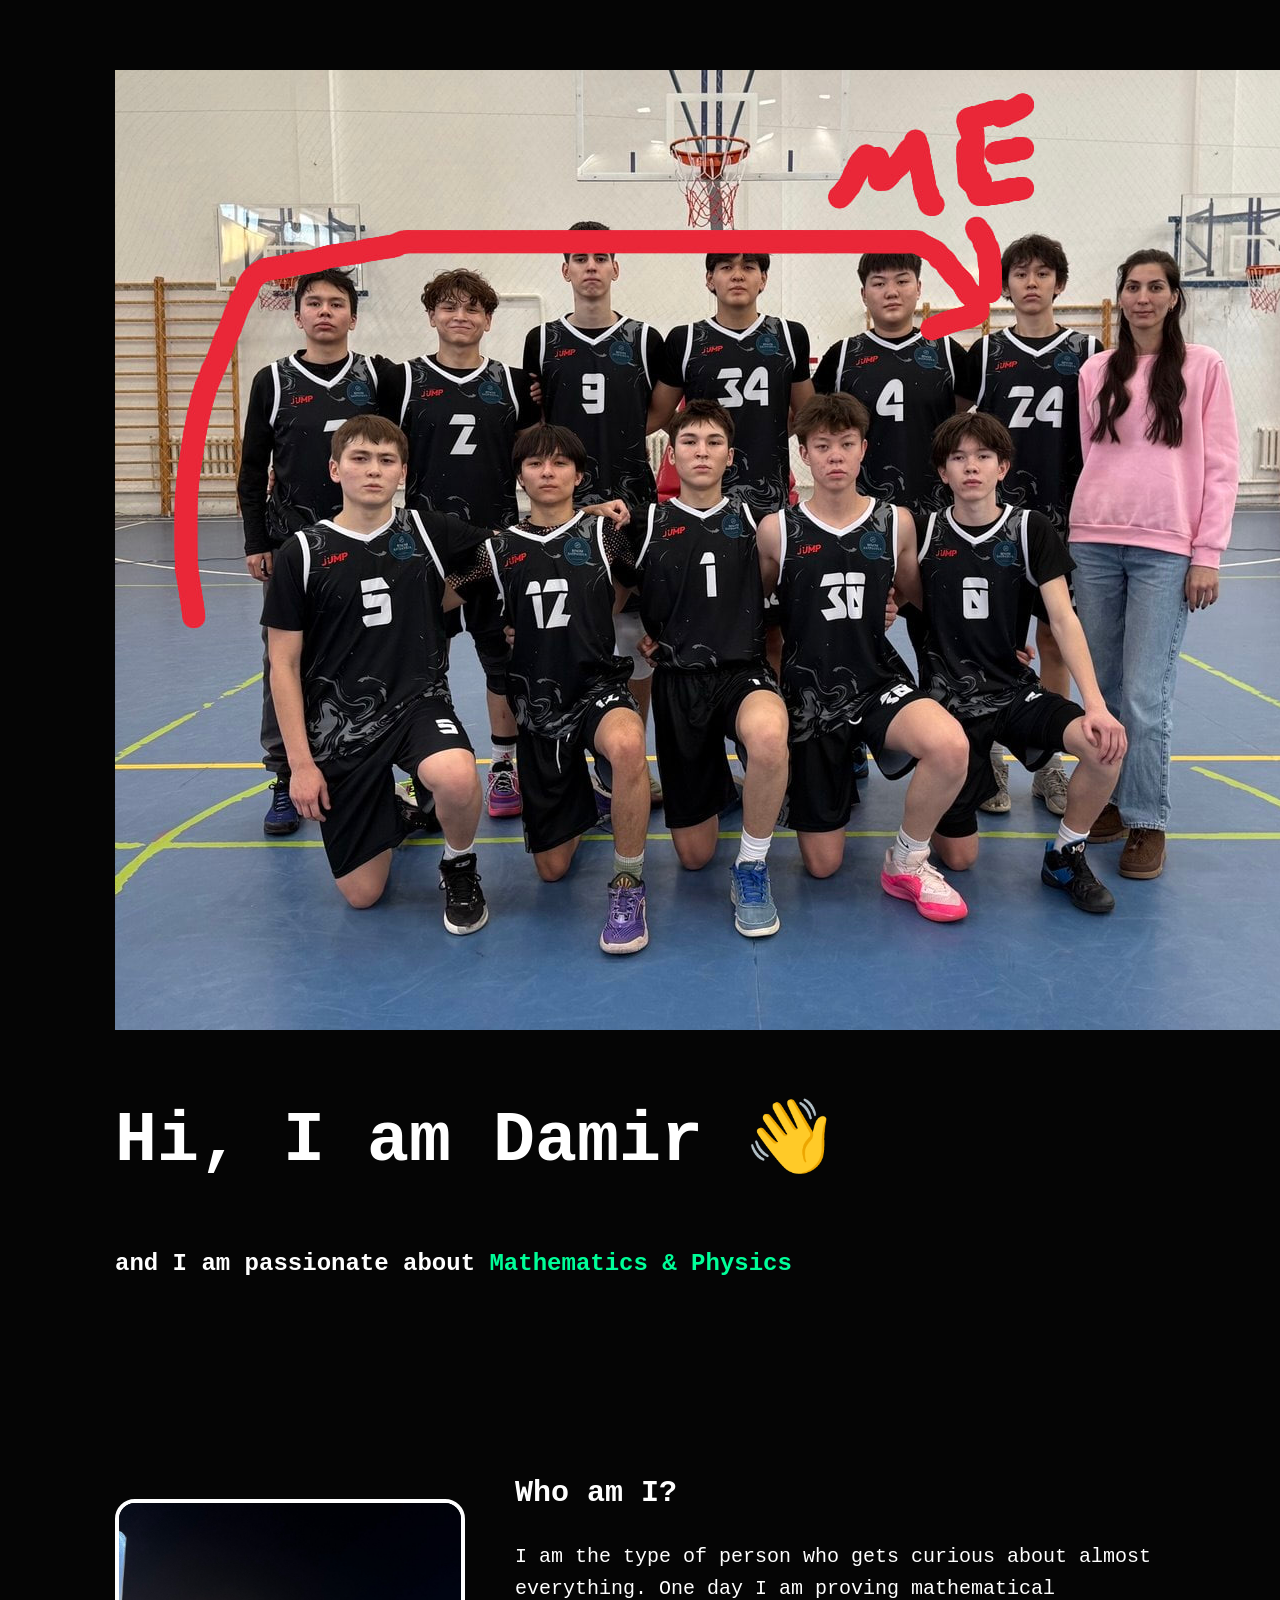
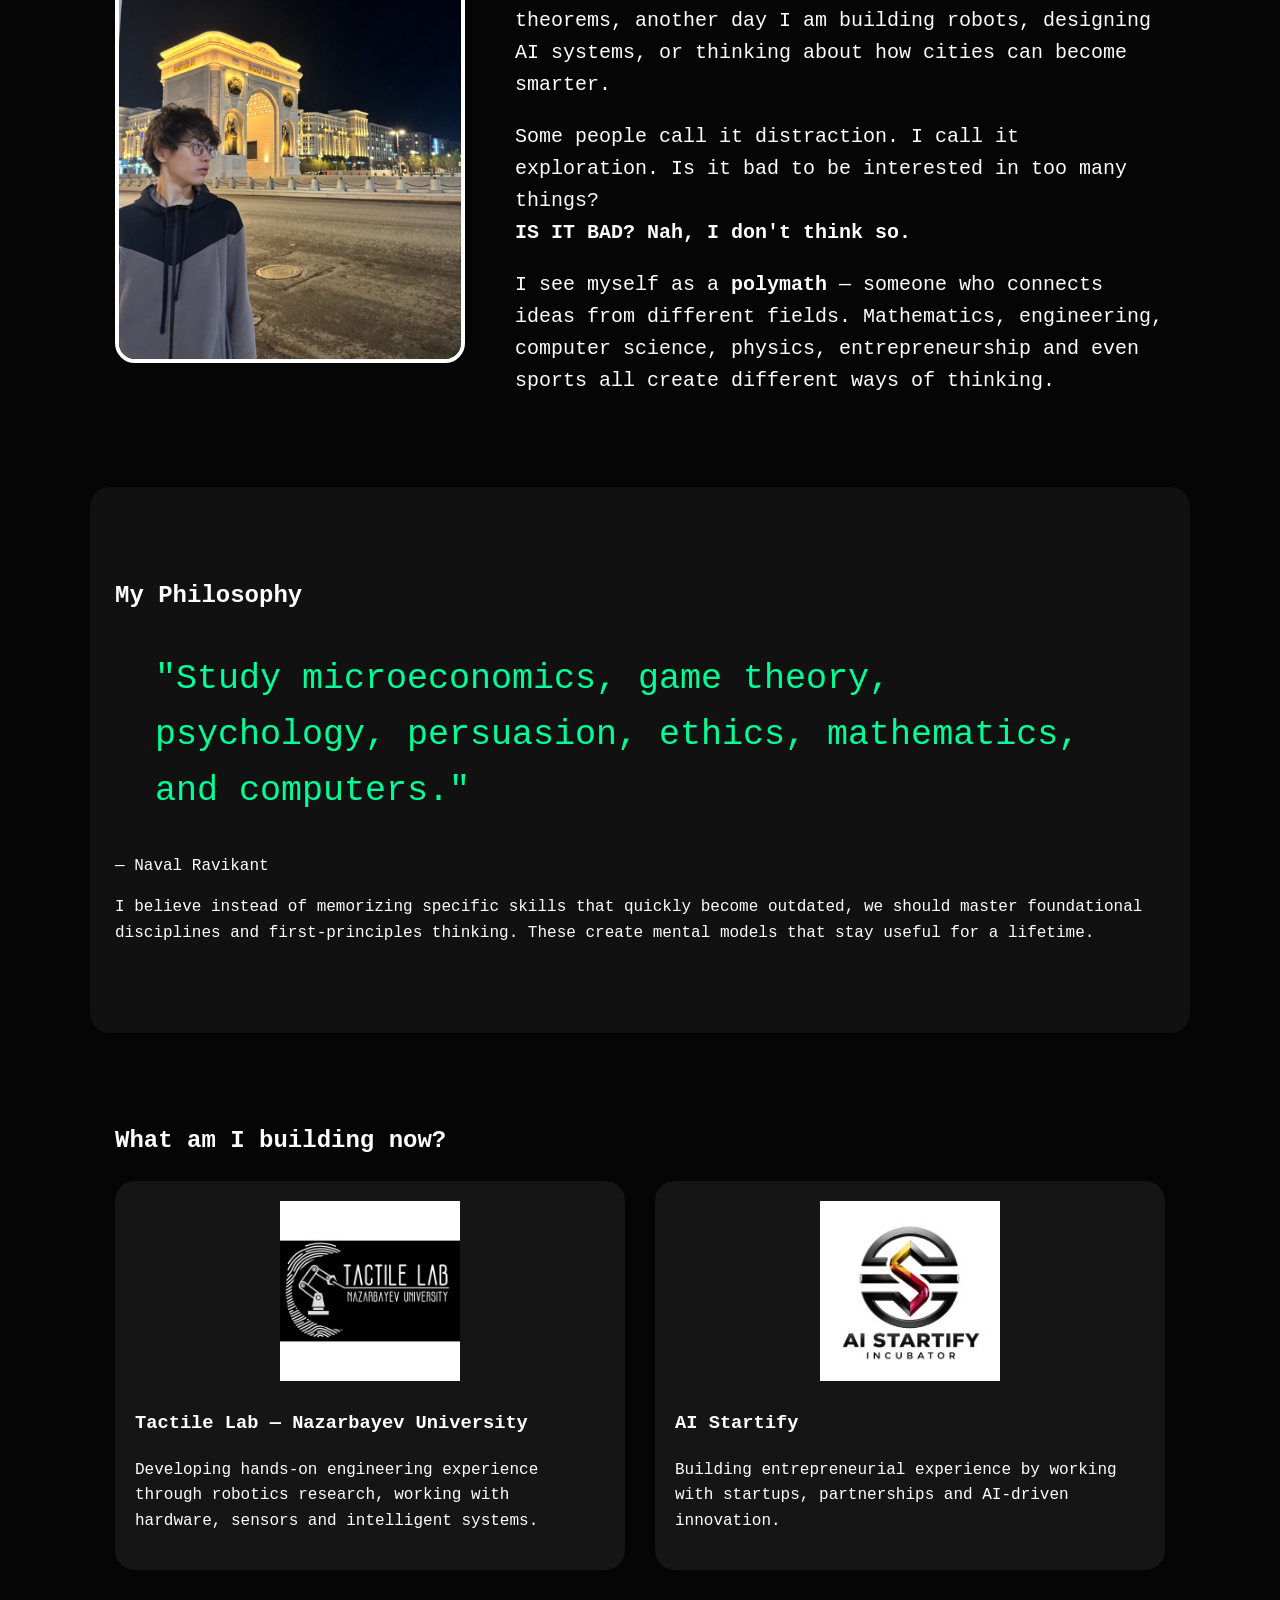
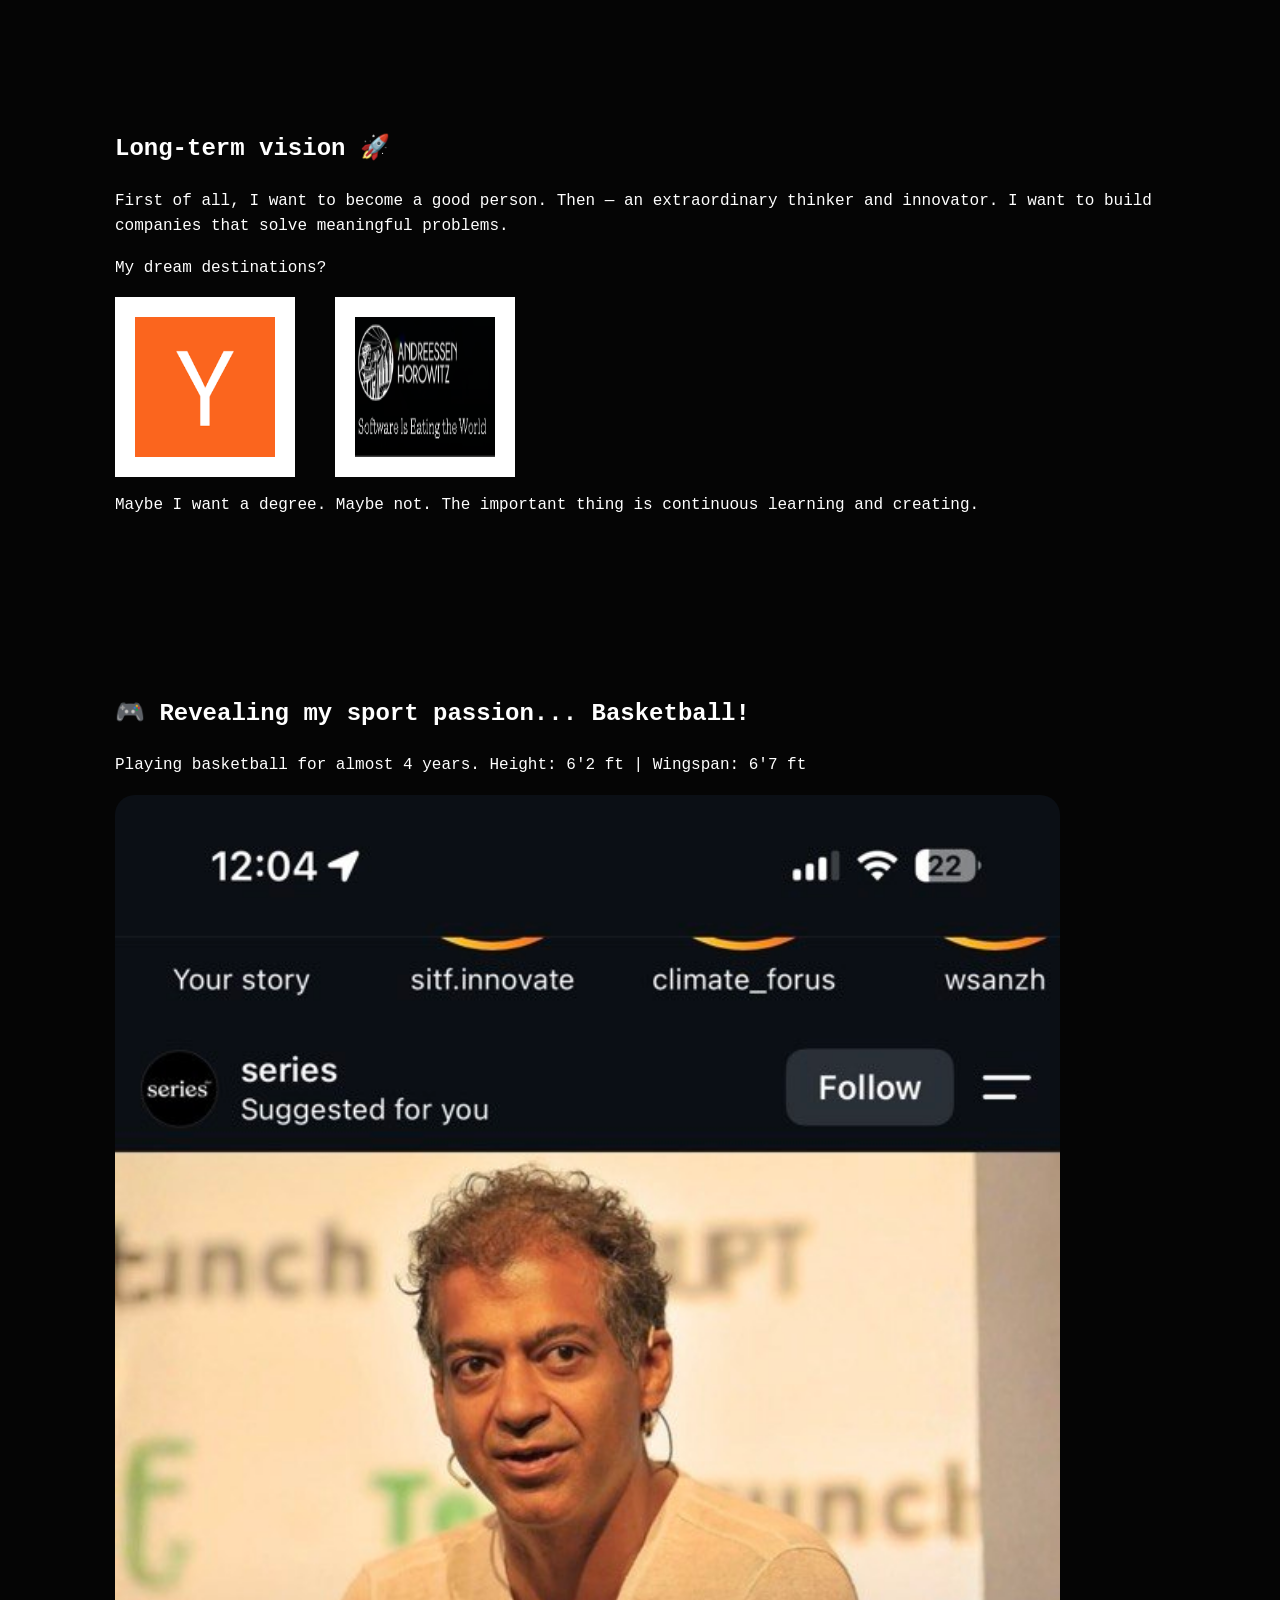
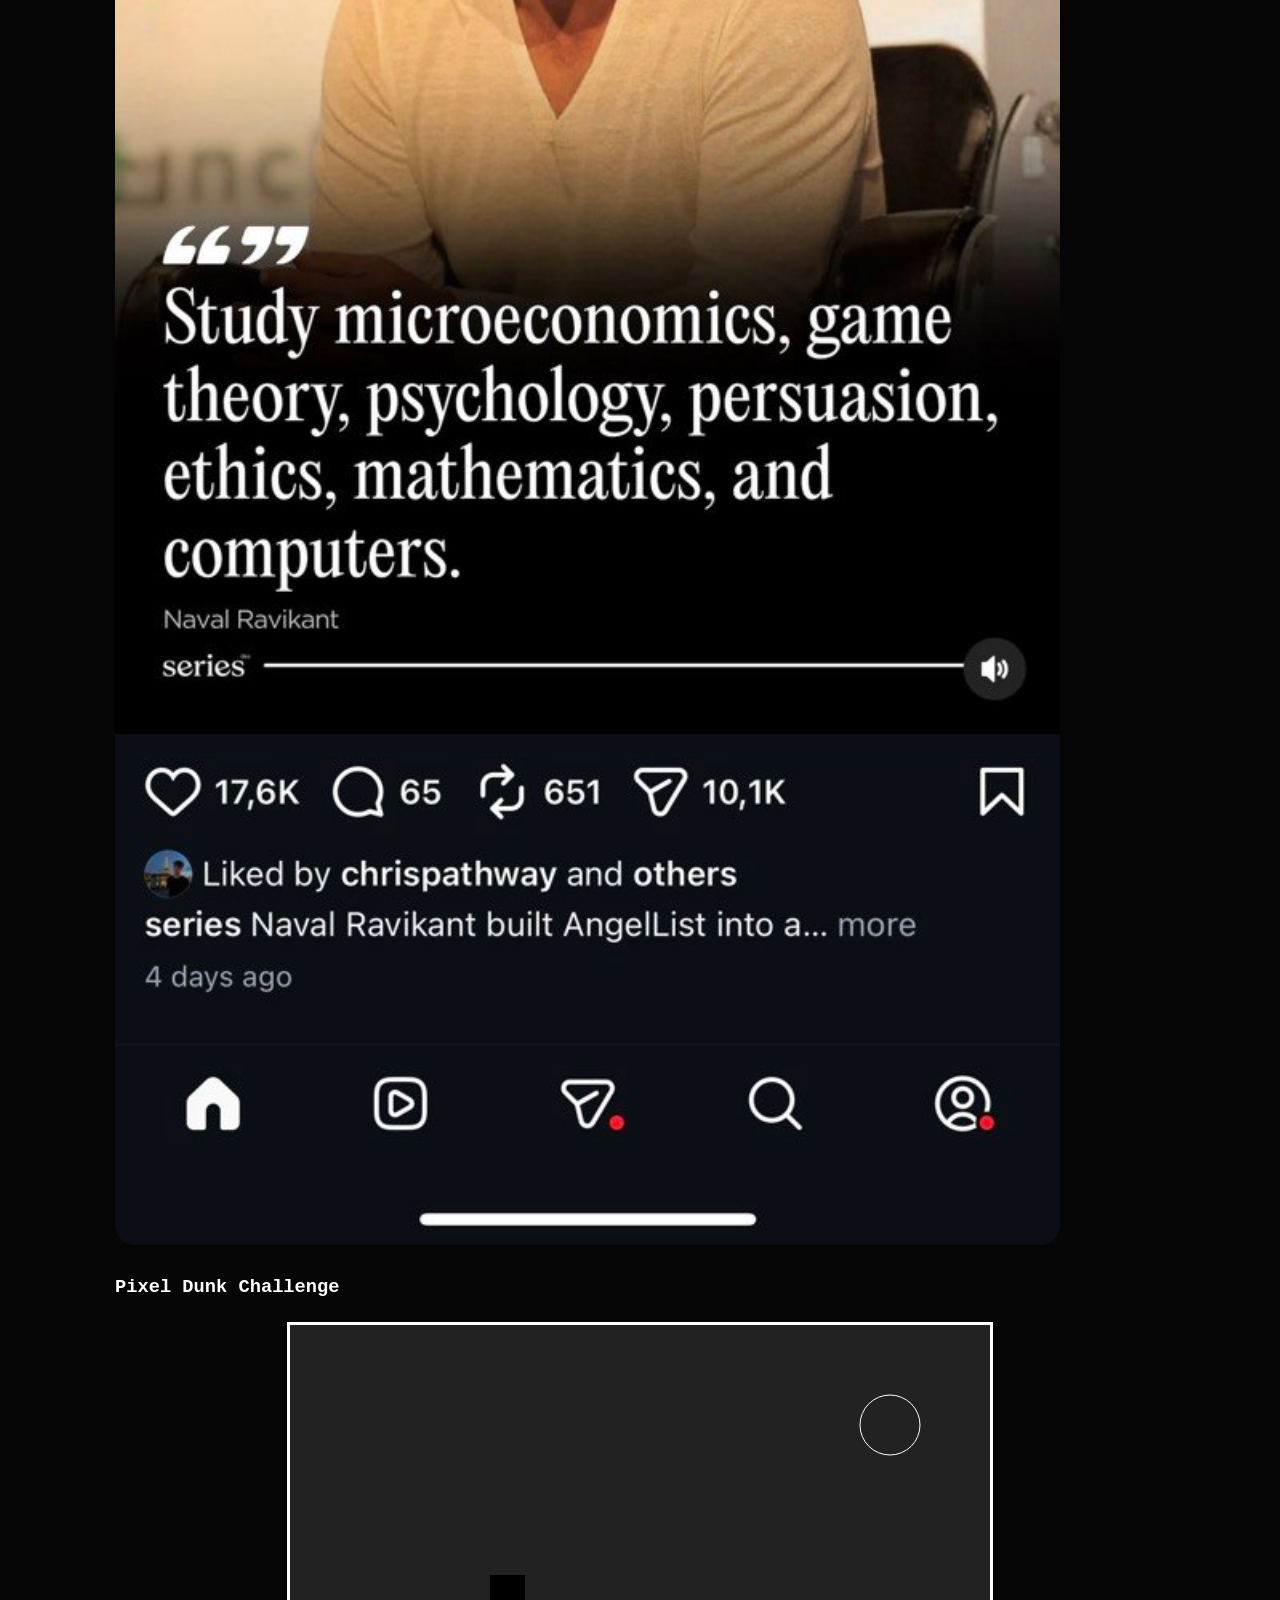
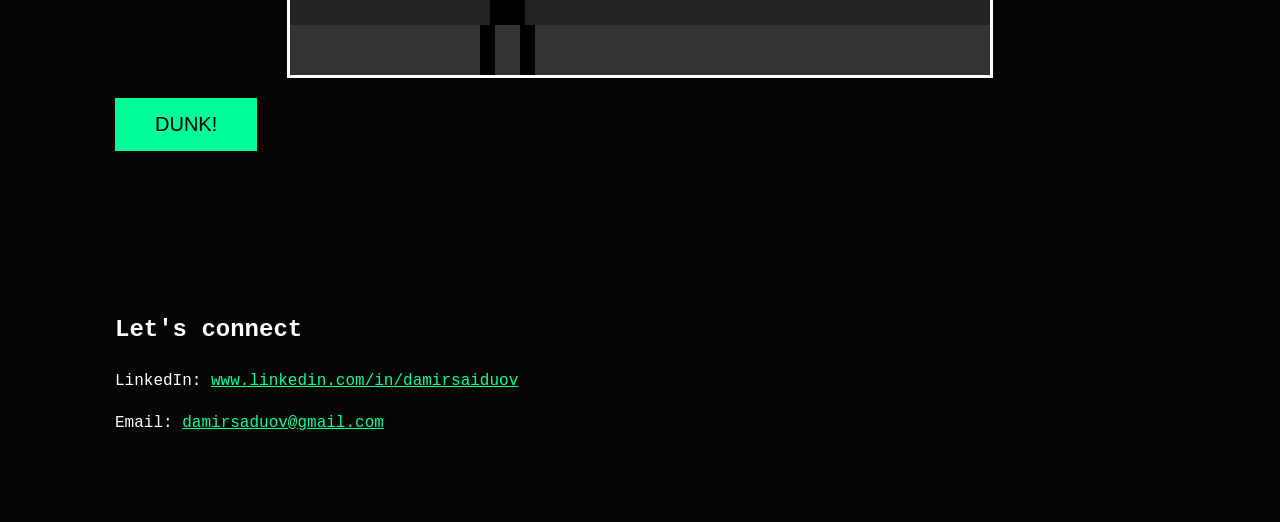
<file: index.html>
<!DOCTYPE html>
<html lang="en">
<head>
<meta charset="UTF-8">
<meta name="viewport" content="width=device-width, initial-scale=1.0">
<title>Damir SaiduoV | Polymath</title>
<link rel="stylesheet" href="style.css">
</head>
<body>

<div class="scanline"></div>

<header>
    <img class="naval" src="assets/software_quote.png" alt="Software is eating the world">
    <h1>Hi, I am Damir 👋</h1>
    <h2>and I am passionate about <span>Mathematics & Physics</span></h2>
</header>

<section class="hero">
    <img class="profile" src="assets/damir_city.png">
    <div class="text">
        <h2>Who am I?</h2>
        <p>
        I am the type of person who gets curious about almost everything.
        One day I am proving mathematical theorems, another day I am building
        robots, designing AI systems, or thinking about how cities can become smarter.
        </p>
        <p>
        Some people call it distraction. I call it exploration.
        Is it bad to be interested in too many things?
        <br><b>IS IT BAD? Nah, I don't think so.</b>
        </p>
        <p>
        I see myself as a <b>polymath</b> — someone who connects ideas from
        different fields. Mathematics, engineering, computer science, physics,
        entrepreneurship and even sports all create different ways of thinking.
        </p>
    </div>
</section>

<section class="quote">
<h2>My Philosophy</h2>
<blockquote>
"Study microeconomics, game theory, psychology, persuasion, ethics, mathematics, and computers."
</blockquote>
<p>
— Naval Ravikant
</p>
<p>
I believe instead of memorizing specific skills that quickly become outdated,
we should master foundational disciplines and first-principles thinking.
These create mental models that stay useful for a lifetime.
</p>
</section>

<section>
<h2>What am I building now?</h2>

<div class="cards">
<div class="card">
<img src="assets/tactile_lab.png">
<h3>Tactile Lab — Nazarbayev University</h3>
<p>
Developing hands-on engineering experience through robotics research,
working with hardware, sensors and intelligent systems.
</p>
</div>

<div class="card">
<img src="assets/ai_startify.png">
<h3>AI Startify</h3>
<p>
Building entrepreneurial experience by working with startups, partnerships
and AI-driven innovation.
</p>
</div>
</div>
</section>

<section class="future">
<h2>Long-term vision 🚀</h2>
<p>
First of all, I want to become a good person.
Then — an extraordinary thinker and innovator.
I want to build companies that solve meaningful problems.
</p>

<p>
My dream destinations?
</p>

<div class="logos">
<img src="assets/yc_logo.png">
<img src="assets/a16z_logo.png">
</div>

<p>
Maybe I want a degree. Maybe not.
The important thing is continuous learning and creating.
</p>
</section>


<section class="game">
<h2>🎮 Revealing my sport passion... Basketball!</h2>
<p>
Playing basketball for almost 4 years.
Height: 6'2 ft | Wingspan: 6'7 ft
</p>

<img class="team" src="assets/basketball_team.png">

<h3>Pixel Dunk Challenge</h3>
<canvas id="court" width="700" height="350"></canvas>
<button onclick="dunk()">DUNK!</button>
</section>


<footer>
<h2>Let's connect</h2>
<p>
LinkedIn:
<a href="https://www.linkedin.com/in/damirsaiduov">
www.linkedin.com/in/damirsaiduov
</a>
</p>

<p>
Email:
<a href="mailto:damirsaduov@gmail.com">
damirsaduov@gmail.com
</a>
</p>
</footer>

<script src="game.js"></script>
</body>
</html>
</file>
<file: style.css>
*{
box-sizing:border-box;
}

body{
margin:0;
background:#050505;
color:white;
font-family:'Courier New', monospace;
line-height:1.6;
}

section, header, footer{
max-width:1100px;
margin:auto;
padding:70px 25px;
}

h1{
font-size:70px;
}

h2 span{
color:#00ff99;
}

.profile{
width:350px;
border-radius:20px;
border:4px solid white;
}

.hero{
display:flex;
gap:50px;
align-items:center;
}

.text{
font-size:20px;
}

.quote{
background:#111;
border-radius:20px;
}

blockquote{
font-size:35px;
color:#00ff99;
}

.cards{
display:flex;
gap:30px;
}

.card{
background:#151515;
padding:20px;
border-radius:20px;
flex:1;
}

.card img{
width:100%;
height:180px;
object-fit:contain;
}

.logos{
display:flex;
gap:40px;
}

.logos img{
width:180px;
background:white;
padding:20px;
}

.team{
width:90%;
border-radius:20px;
}

canvas{
background:#222;
border:3px solid white;
display:block;
margin:auto;
}

button{
margin-top:20px;
padding:15px 40px;
font-size:20px;
background:#00ff99;
border:none;
cursor:pointer;
}

a{
color:#00ff99;
}

@media(max-width:800px){
.hero,.cards{
flex-direction:column;
}
h1{
font-size:40px;
}
}
</file>
